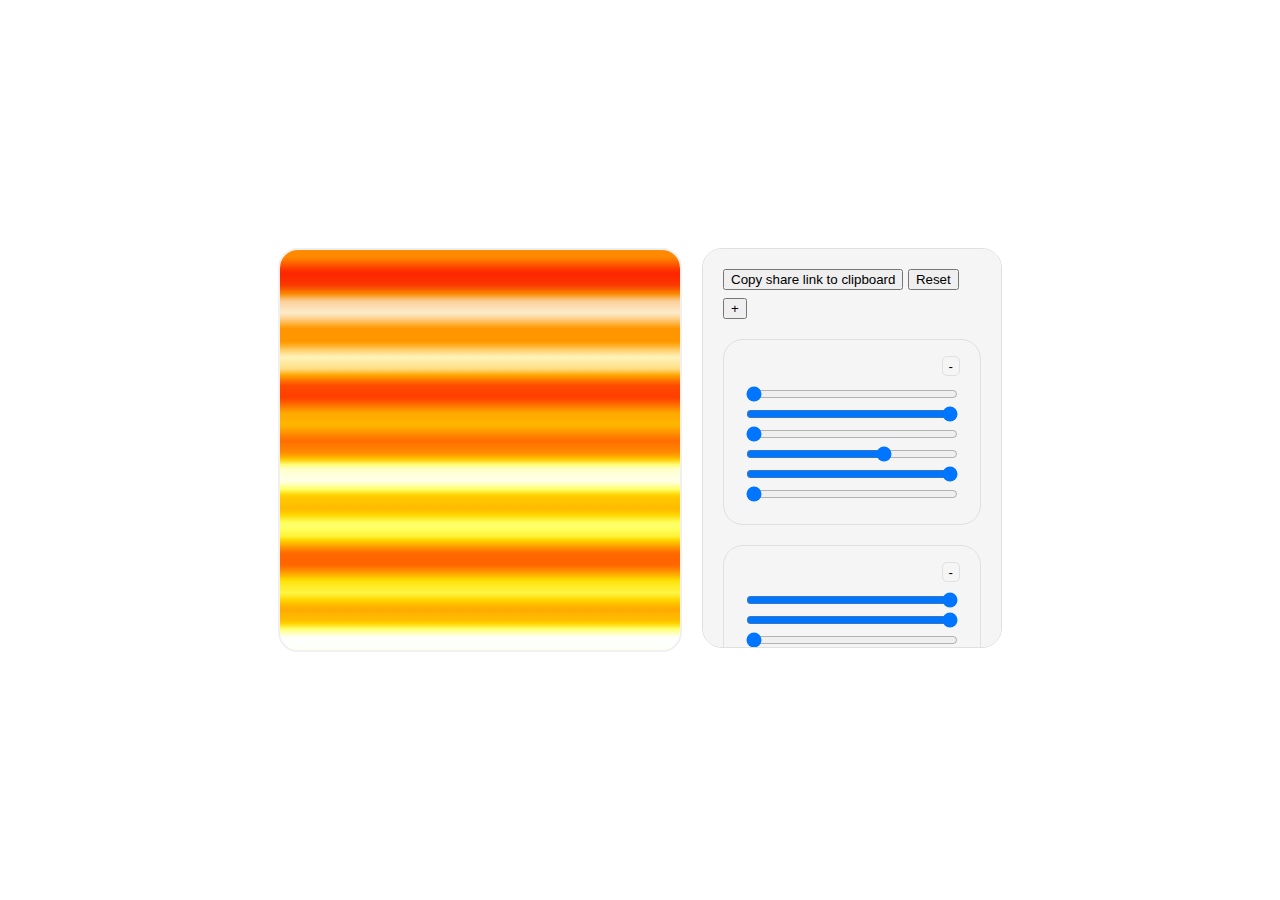
<file: abstract-art-machine/index.html>
<head>
    <link rel="stylesheet" href="styles.css">
</head>
<body>
    <div class="site-container">
        <div class="content-container">
            <div 
                id="canvas"
                class="canvas"
            >
            </div>
            <div 
                id="controls"
                class="controls"
            >
                <div>
                    <button class="shareLinkButton" onClick="generateShareLinkClicked()">
                        Copy share link to clipboard
                    </button>
                    <button class="resetButton" onClick="resetClicked()">
                        Reset
                    </button>
                </div>
                <button onClick="addLineClicked()">
                    +
                </button>
                <div id="lineControls" class="lineControls"></div>
            </div>
        </div>
        </div>
    </div>

    <script src="script.js"></script>
</body>
</file>
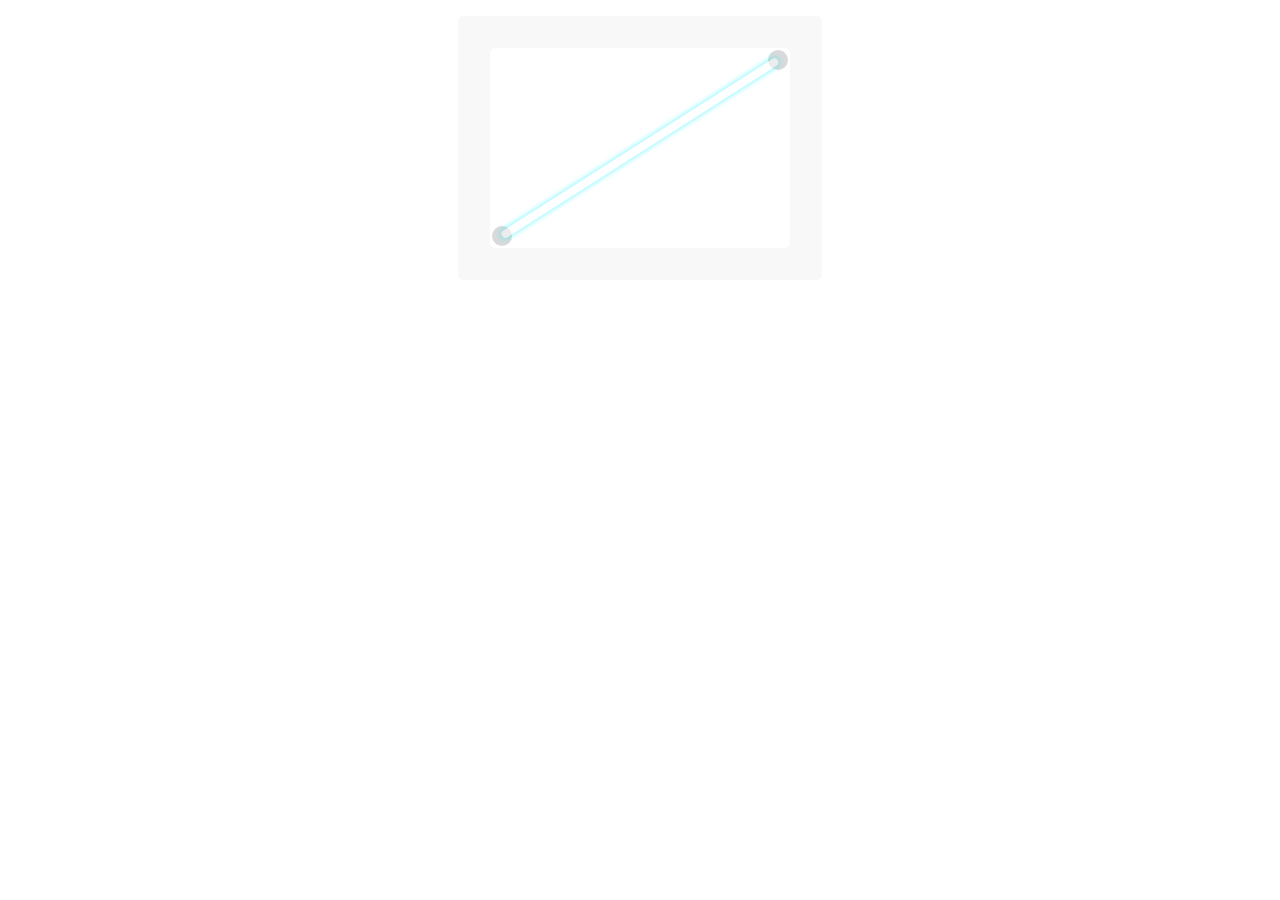
<file: custom_line_ui/index.html>
<head>
    <link rel="stylesheet" href="styles.css"/>
</head>
<body>
    <div class="curve_container">
        <div id="curve_section">
            <div id="curve_canvas">
            </div>
        </div>
    </div>
    <script src="script.js"></script>
</body>
</file>
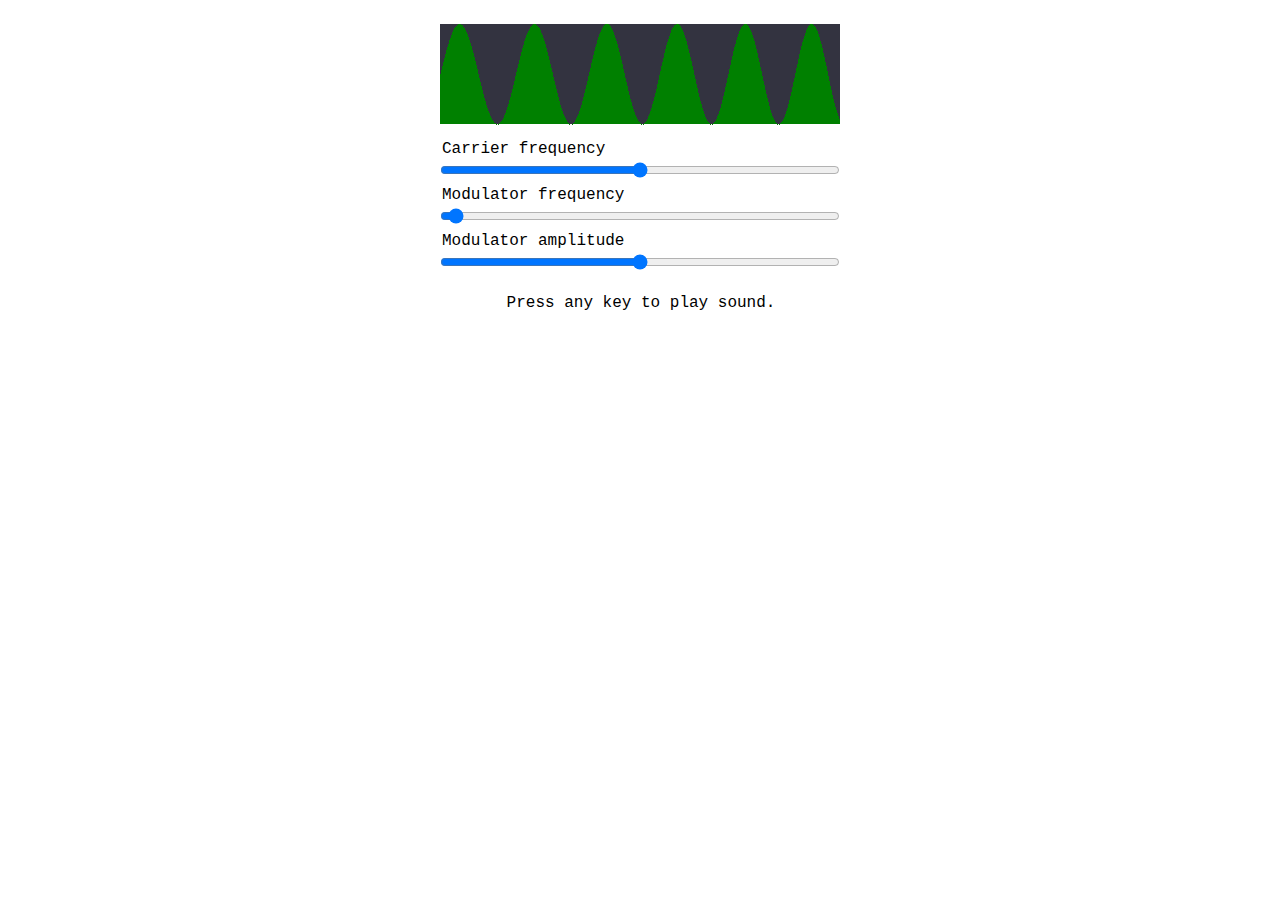
<file: fm_synth/index.html>
<head>
    <link rel="stylesheet" href="./style.css" />
</head>
<body
    onKeyDown="onKeyDown(event)"
>
    <div class="oscilloscope">
    </div>
    <div class="controls-section">
        <div class="title">
            Carrier frequency
        </div>
        <input 
            type="range"
            id="carrierFrequency" 
            min="0" 
            max="1000" 
            value="500"
            onInput="onCarrierFrequencySliderChange(event)"
        />
        <div class="title">
            Modulator frequency
        </div>
        <input 
            type="range"
            id="modulatorFrequency" 
            min="0" 
            max="1000" 
            value="20"
            onInput="onModulatorFrequencySliderChange(event)"
        />
        <div class="title">
            Modulator amplitude
        </div>
        <input 
            type="range"
            id="modulatorAmplitude" 
            min="0" 
            max="1000" 
            value="500"
            onInput="onModulatorAmplitudeSliderChange(event)"
        />
    </div>
    <div class="text">
        Press any key to play sound.
    </div>
    <script src="./script.js"></script>
</body>
</file>
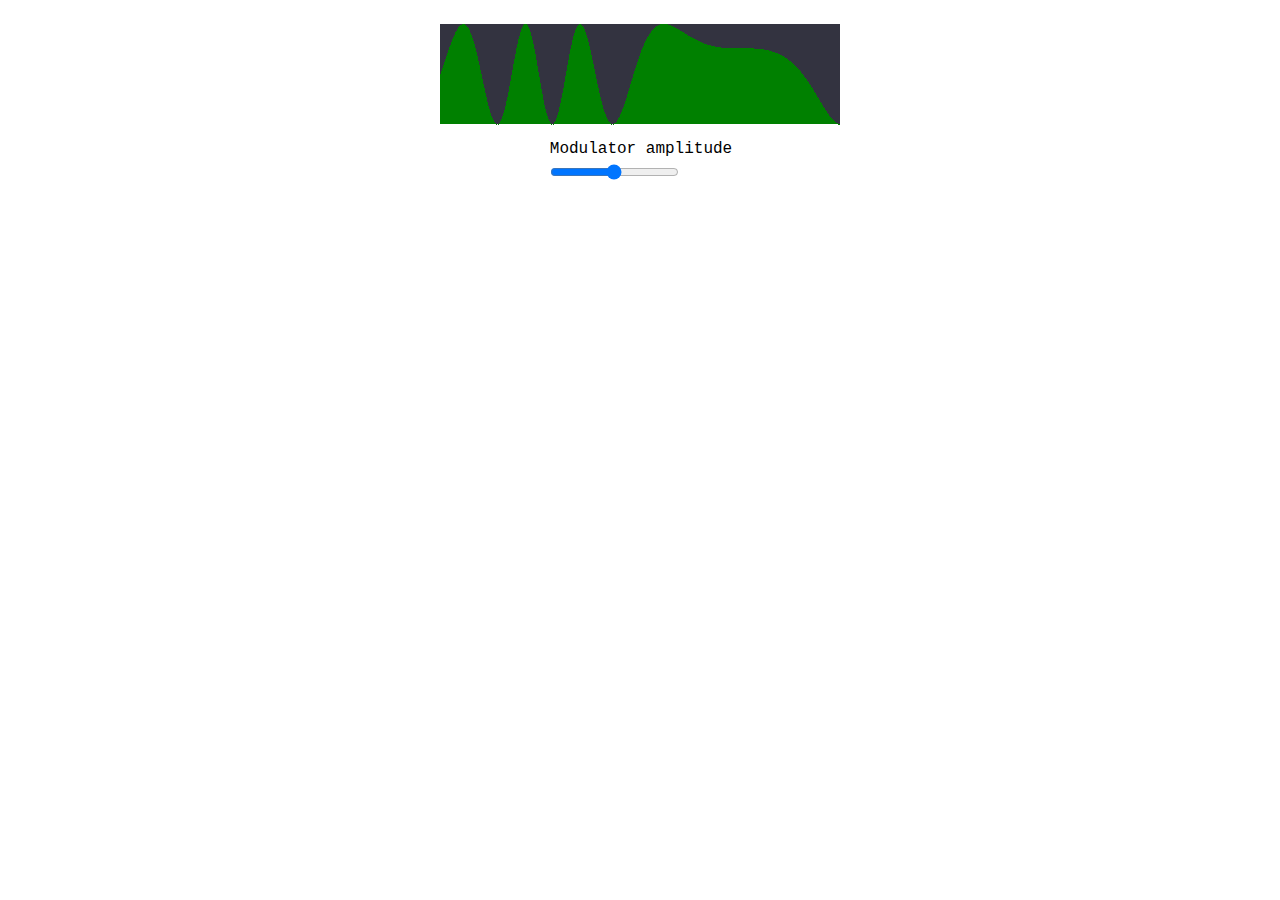
<file: graphic_fm/index.html>
<head>
    <link rel="stylesheet" href="./style.css" />
</head>
<body>
    <div class="oscilloscope">
    </div>
    <div class="controls-section">
        <div class="title">
            Modulator amplitude
        </div>
        <input 
            type="range"
            id="modulatorAmplitude" 
            min="0" 
            max="100" 
            value="50"
            onInput="onModulatorAmplitudeSliderChange(event)"
        />
    </div>
    <script src="./script.js"></script>
</body>
</file>
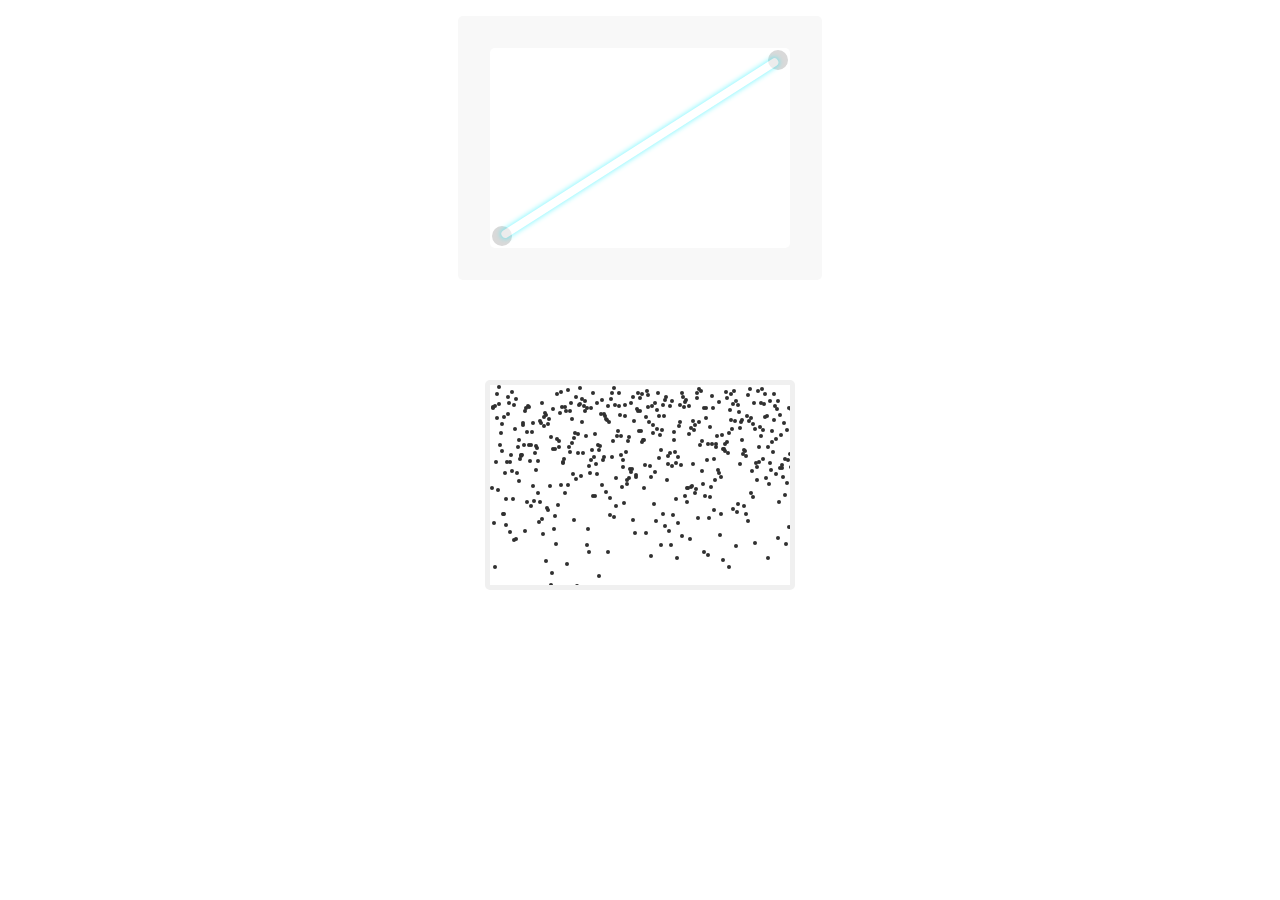
<file: noise_distribution/index.html>
<head>
    <link rel="stylesheet" href="styles.css"/>
    <link rel="stylesheet" href="../custom_line_ui/styles.css"/>
</head>
<body>
    <div class="curve_container">
        <div id="curve_section">
            <div id="curve_canvas">
            </div>
        </div>
    </div>
    <div id="noise_section">
        <div id="noiseViewCanvas"></div>
    </div>
    <script src="script.js"></script>
    <script src="line_ui_script.js"></script>
</body>
</file>
<file: abstract-art-machine/styles.css>
body {
    margin: 0;
    padding: 0;
    font-family: Arial, sans-serif;
}

.site-container {
    background-color: #fff;
    display: flex;
    justify-content: center;
    align-items: center;
    height: 100vh;
}

.content-container {
    display: flex;
    flex-direction: row;
    justify-content: center;
}

.canvas {
    background-color: white;
    border: 2px solid #f0f0f0;
    width: 400px;
    height: 400px;
    border-radius: 20px;
    overflow: hidden;
}

.controls {
    background-color: #f5f5f5;
    margin-left: 20px;
    padding: 20px;
    border-radius: 20px;
    border: 1px solid #e0e0e0;
    box-sizing: border-box;
    height: 400px;
    width: 300px;

    overflow-y: scroll;

    /* Make scroll bar appear */
    scrollbar-width: thin;
    scrollbar-color: #f0f0f0 #f5f5f5;
    scroll-behavior: smooth;

}

.shareLinkButton {
    margin-bottom: 8px;
}

.control-box {
    background-color: #f5f5f5;
    margin-top: 20px;
    padding: 16px 20px 20px 20px;
    border-radius: 20px;
    border: 1px solid #e0e0e0;
    box-sizing: border-box;
    display: flex;
    flex-direction: column;
}

.delete-wrapper {
    display: flex;
    justify-content: flex-end;
    align-items: center;
}

.delete-button {
    background-color: #f5f5f5;
    border: 1px solid #e0e0e0;
    border-radius: 5px;
    height: 20px;
    cursor: pointer;
    margin: 0px 0px 8px 0px;
}
</file>
<file: custom_line_ui/styles.css>
.curve_container {
    margin: 16;
    display: flex;
    justify-content: center;
}

#curve_section {
    background-color: #F8F8F8;
    display: flex;
    justify-content: center;
    border-radius: 5px;

    -webkit-touch-callout: none; /* iOS Safari */
    -webkit-user-select: none; /* Safari */
    -khtml-user-select: none; /* Konqueror HTML */
    -moz-user-select: none; /* Old versions of Firefox */
    -ms-user-select: none; /* Internet Explorer/Edge */
    user-select: none;
}

#curve_canvas {
    margin: 32px;
    width: 300px;
    height: 200px;
    border-radius: 5px;
    position: relative;
    top: 0px;
}
</file>
<file: fm_synth/style.css>
body {
    display: flex;
    flex-direction: column;
    justify-content: center;
    align-items: center;
    gap: 16px;
}

.oscilloscope {
    background-color: #333340;
    width: 400px;
    height: 100px;
    display: flex;
    position: relative;
    margin: 16px 0px 0px 0px;
}

.controls-section .title, .text {
    font-family: 'Courier New', Courier, monospace;
    margin: 0px 0px 4px 2px;
}

input {
    width: 100%;
    margin: 0px 0px 8px 0px;
}

.controls-section {
    width: 400px;
}
</file>
<file: graphic_fm/style.css>
body {
    display: flex;
    flex-direction: column;
    justify-content: center;
    align-items: center;
    gap: 16px;
}

.oscilloscope {
    background-color: #333340;
    width: 400px;
    height: 100px;
    display: flex;
    position: relative;
    margin: 16px 0px 0px 0px;
}

.controls-section .title {
    font-family: 'Courier New', Courier, monospace;
    margin: 0px 0px 4px 2px;
}
</file>
<file: noise_distribution/styles.css>
#noise_section {
    margin: 100px;
    position: relative;
    display: flex;
    justify-content: center;
    
}

#noiseViewCanvas {
    position: relative;
    width: 300px;
    height: 200px;
    background-color:#FFFFFF;
    border-radius: 5px;
    border-width: 5px;
    border-color: #F0F0F0;
    border-style: solid;
    overflow: hidden;
}
</file>
